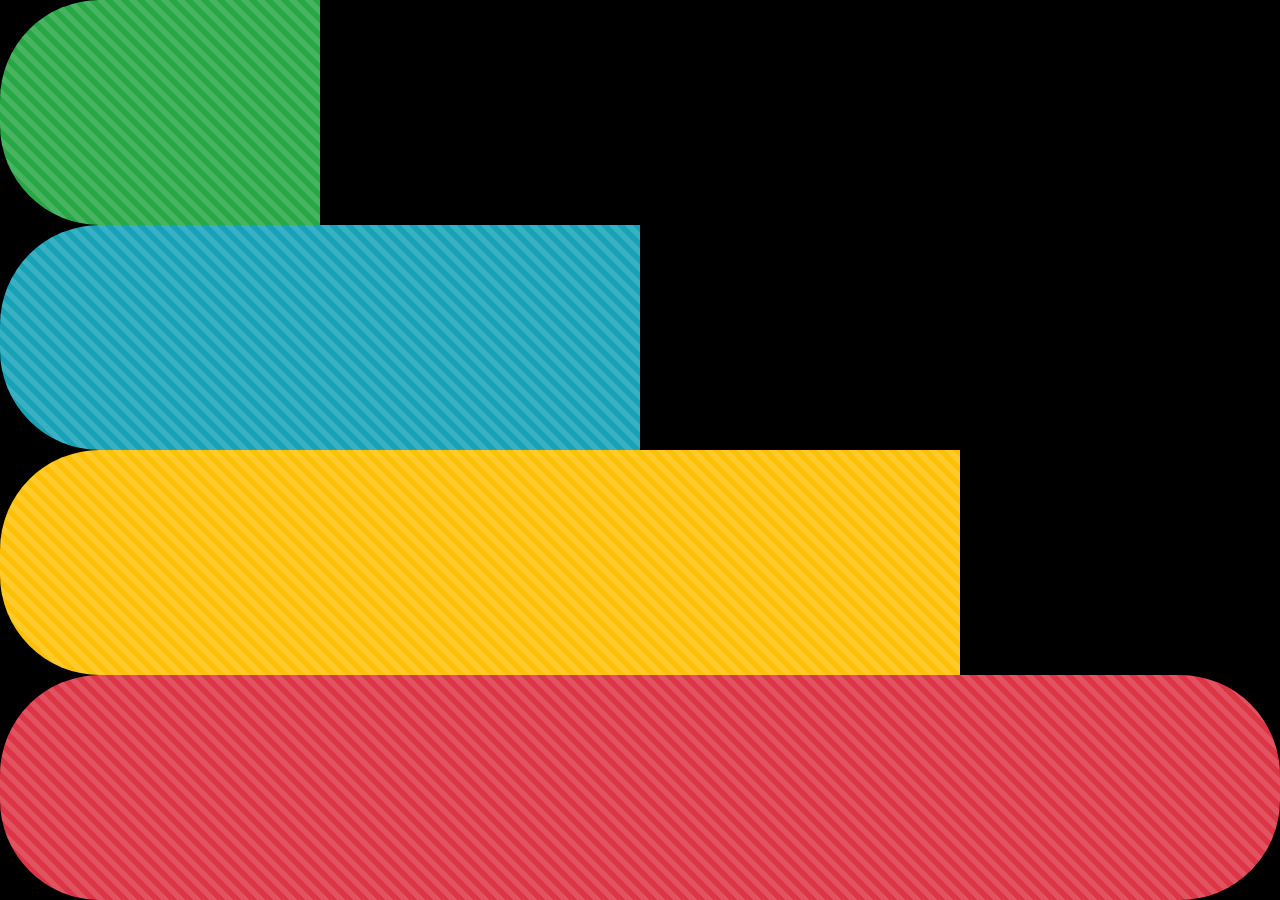
<file: Unsolved/prog.html>
<!doctype html>
<html lang="en">
  <head>
    <title>Title</title>
    <!-- Required meta tags -->
    <meta charset="utf-8">
    <meta name="viewport" content="width=device-width, initial-scale=1, shrink-to-fit=no">

    <!-- Bootstrap CSS -->
    <link rel="stylesheet" href="https://maxcdn.bootstrapcdn.com/bootstrap/4.0.0/css/bootstrap.min.css" integrity="sha384-Gn5384xqQ1aoWXA+058RXPxPg6fy4IWvTNh0E263XmFcJlSAwiGgFAW/dAiS6JXm" crossorigin="anonymous">
    <link rel="stylesheet" href="prog.css">
</head>
  <body>
      
        <div class="progress">
                <div class="progress-bar progress-bar-striped progress-bar-animated bg-success" role="progressbar" style="width: 25%" aria-valuenow="25" aria-valuemin="0" aria-valuemax="100"></div>
              </div>
              <div class="progress">
                <div class="progress-bar progress-bar-striped progress-bar-animated bg-info" role="progressbar" style="width: 50%" aria-valuenow="50" aria-valuemin="0" aria-valuemax="100"></div>
              </div>
              <div class="progress">
                <div class="progress-bar progress-bar-striped progress-bar-animated bg-warning" role="progressbar" style="width: 75%" aria-valuenow="75" aria-valuemin="0" aria-valuemax="100"></div>
              </div>
              <div class="progress">
                <div class="progress-bar progress-bar-striped progress-bar-animated bg-danger" role="progressbar" style="width: 100%" aria-valuenow="100" aria-valuemin="0" aria-valuemax="100"></div>
              </div>
    <!-- Optional JavaScript -->
    <!-- jQuery first, then Popper.js, then Bootstrap JS -->
    <script src="https://code.jquery.com/jquery-3.2.1.slim.min.js" integrity="sha384-KJ3o2DKtIkvYIK3UENzmM7KCkRr/rE9/Qpg6aAZGJwFDMVNA/GpGFF93hXpG5KkN" crossorigin="anonymous"></script>
    <script src="https://cdnjs.cloudflare.com/ajax/libs/popper.js/1.12.9/umd/popper.min.js" integrity="sha384-ApNbgh9B+Y1QKtv3Rn7W3mgPxhU9K/ScQsAP7hUibX39j7fakFPskvXusvfa0b4Q" crossorigin="anonymous"></script>
    <script src="https://maxcdn.bootstrapcdn.com/bootstrap/4.0.0/js/bootstrap.min.js" integrity="sha384-JZR6Spejh4U02d8jOt6vLEHfe/JQGiRRSQQxSfFWpi1MquVdAyjUar5+76PVCmYl" crossorigin="anonymous"></script>
  </body>
</html>
</file>
<file: Unsolved/prog.css>
.progress {
    height: 25vh;
    border-radius: 100px;
    background: black;
}

body {
    background: black;
}
</file>
